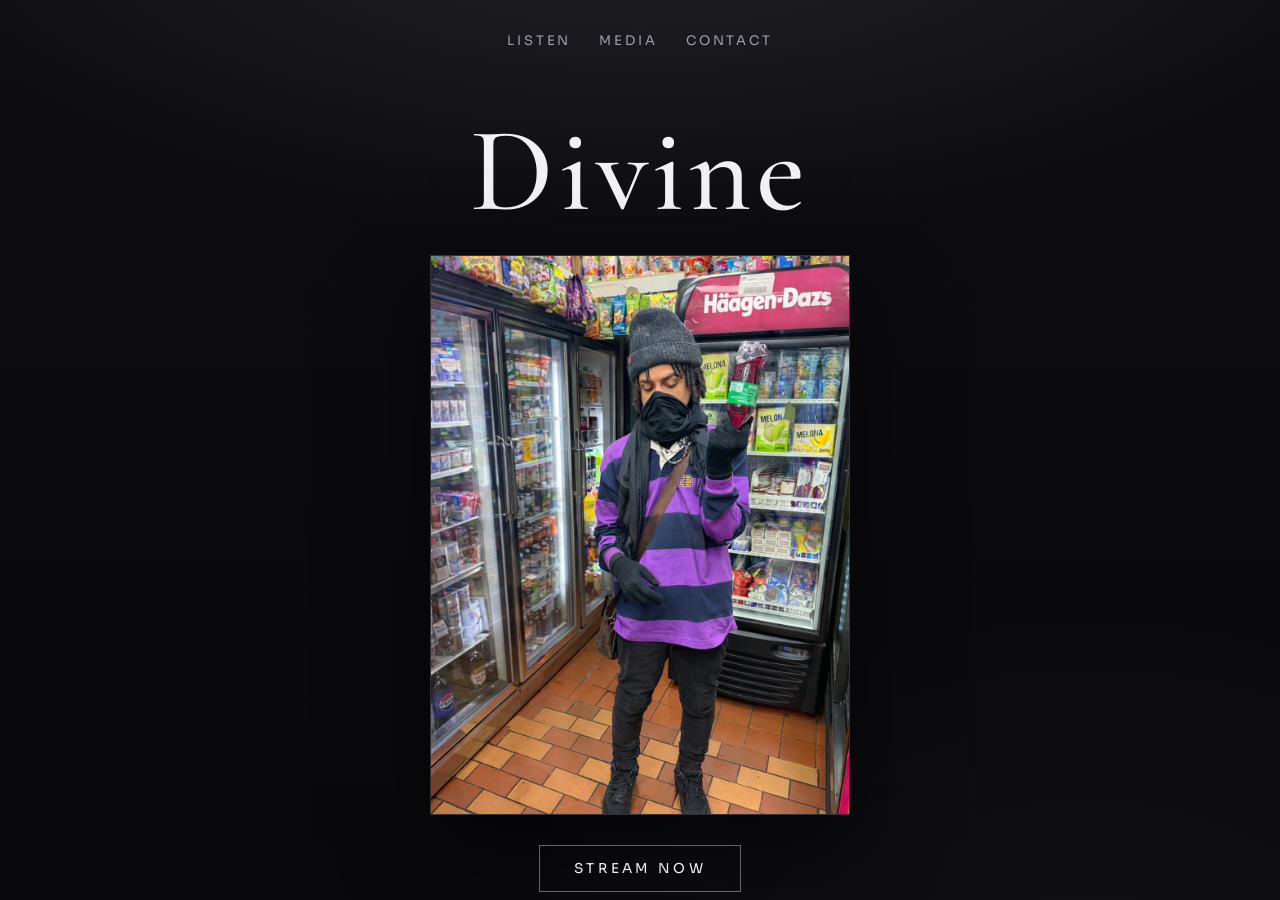
<file: index.html>
<!doctype html>
<html lang="en">
  <head>
    <meta charset="UTF-8" />
    <meta name="viewport" content="width=device-width, initial-scale=1.0" />
    <title>Divine</title>
    <meta name="description" content="Official website for Divine." />

    <!-- Option A: Plausible -->
    <!-- <script defer data-domain="yourdomain.com" src="https://plausible.io/js/script.js"></script> -->

    <!-- Option B: Google Analytics 4 -->
    <!--
    <script async src="https://www.googletagmanager.com/gtag/js?id=G-XXXXXXXXXX"></script>
    <script>
      window.dataLayer = window.dataLayer || [];
      function gtag() { dataLayer.push(arguments); }
      gtag('js', new Date());
      gtag('config', 'G-XXXXXXXXXX');
    </script>
    -->

    <link rel="preconnect" href="https://fonts.googleapis.com" />
    <link rel="preconnect" href="https://fonts.gstatic.com" crossorigin />
    <link href="https://fonts.googleapis.com/css2?family=Cormorant+Garamond:wght@500;700&family=Sora:wght@300;400;500&display=swap" rel="stylesheet" />
    <link rel="stylesheet" href="./styles.css" />
  </head>
  <body>
    <main class="page">
      <header class="home-header">
        <a class="logo home-logo" href="./index.html">Divine</a>
        <nav>
          <a href="./listen.html">LISTEN</a>
          <a href="./media.html">MEDIA</a>
          <a href="./contact.html">CONTACT</a>
        </nav>
      </header>

      <section class="hero">
        <h1 class="hero-title">Divine</h1>
        <img class="hero-image" src="./assets/divine-main.jpg" alt="Divine portrait" />
        <a class="cta tracked-link" data-link-name="Stream Now" href="./listen.html">STREAM NOW</a>
      </section>
    </main>

    <script src="./tracking.js"></script>
  </body>
</html>
</file>
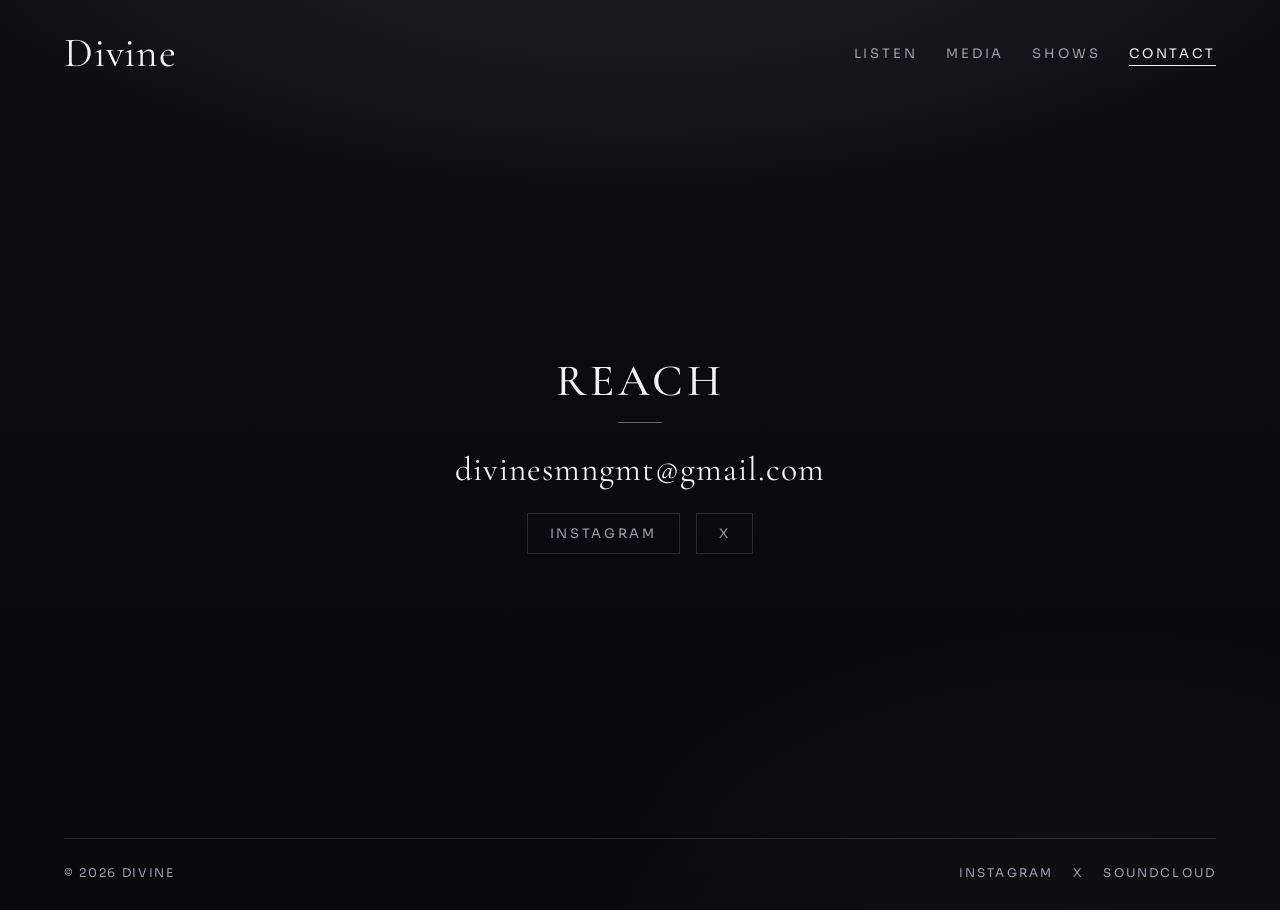
<file: contact.html>
<!doctype html>
<html lang="en">
  <head>
    <meta charset="UTF-8" />
    <meta name="viewport" content="width=device-width, initial-scale=1.0" />
    <title>Divine | Contact</title>
    <meta name="description" content="Contact Divine." />

    <!-- Option A: Plausible -->
    <!-- <script defer data-domain="yourdomain.com" src="https://plausible.io/js/script.js"></script> -->

    <!-- Option B: Google Analytics 4 -->
    <!--
    <script async src="https://www.googletagmanager.com/gtag/js?id=G-XXXXXXXXXX"></script>
    <script>
      window.dataLayer = window.dataLayer || [];
      function gtag() { dataLayer.push(arguments); }
      gtag('js', new Date());
      gtag('config', 'G-XXXXXXXXXX');
    </script>
    -->
    <link rel="preconnect" href="https://fonts.googleapis.com" />
    <link rel="preconnect" href="https://fonts.gstatic.com" crossorigin />
    <link href="https://fonts.googleapis.com/css2?family=Cormorant+Garamond:wght@500;700&family=Sora:wght@300;400;500&display=swap" rel="stylesheet" />
    <link rel="stylesheet" href="./styles.css" />
  </head>
  <body>
    <main class="page">
      <header>
        <a class="logo" href="./index.html">Divine</a>
        <nav>
          <a href="./listen.html">LISTEN</a>
          <a href="./media.html">MEDIA</a>
          <a href="./shows.html">SHOWS</a>
          <a href="./contact.html" aria-current="page">CONTACT</a>
        </nav>
      </header>

      <section class="contact">
        <h2 class="section-title">REACH</h2>
        <a class="contact-email tracked-link" data-link-name="Email" href="mailto:divinesmngmt@gmail.com">divinesmngmt@gmail.com</a>
        <div class="contact-socials">
          <a class="tracked-link" data-link-name="Instagram" href="https://www.instagram.com/1divines/" target="_blank" rel="noopener noreferrer">INSTAGRAM</a>
          <a class="tracked-link" data-link-name="X" href="https://x.com/dvnsxo" target="_blank" rel="noopener noreferrer">X</a>
        </div>
      </section>

      <footer class="site-footer">
        <span class="footer-copy">&copy; 2026 DIVINE</span>
        <div class="footer-links">
          <a href="https://www.instagram.com/1divines/" target="_blank" rel="noopener noreferrer">INSTAGRAM</a>
          <a href="https://x.com/dvnsxo" target="_blank" rel="noopener noreferrer">X</a>
          <a href="https://soundcloud.com/divinesxo" target="_blank" rel="noopener noreferrer">SOUNDCLOUD</a>
        </div>
      </footer>
    </main>

    <script src="./tracking.js"></script>
  </body>
</html>
</file>
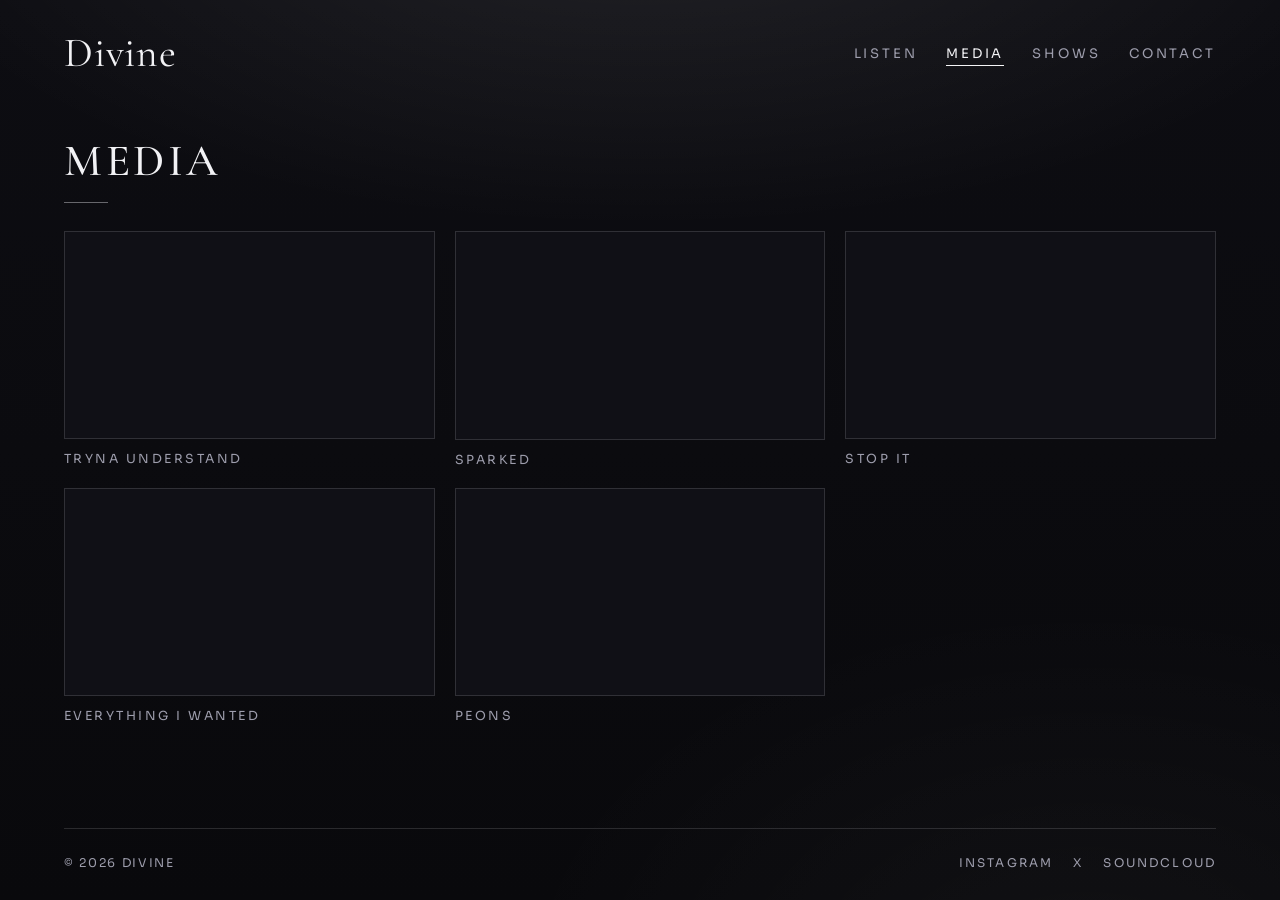
<file: media.html>
<!doctype html>
<html lang="en">
  <head>
    <meta charset="UTF-8" />
    <meta name="viewport" content="width=device-width, initial-scale=1.0" />
    <title>Divine | Media</title>
    <meta name="description" content="Media and video for Divine." />

    <!-- Option A: Plausible -->
    <!-- <script defer data-domain="yourdomain.com" src="https://plausible.io/js/script.js"></script> -->

    <!-- Option B: Google Analytics 4 -->
    <!--
    <script async src="https://www.googletagmanager.com/gtag/js?id=G-XXXXXXXXXX"></script>
    <script>
      window.dataLayer = window.dataLayer || [];
      function gtag() { dataLayer.push(arguments); }
      gtag('js', new Date());
      gtag('config', 'G-XXXXXXXXXX');
    </script>
    -->
    <link rel="preconnect" href="https://fonts.googleapis.com" />
    <link rel="preconnect" href="https://fonts.gstatic.com" crossorigin />
    <link href="https://fonts.googleapis.com/css2?family=Cormorant+Garamond:wght@500;700&family=Sora:wght@300;400;500&display=swap" rel="stylesheet" />
    <link rel="stylesheet" href="./styles.css" />
  </head>
  <body>
    <main class="page">
      <header>
        <a class="logo" href="./index.html">Divine</a>
        <nav>
          <a href="./listen.html">LISTEN</a>
          <a href="./media.html" aria-current="page">MEDIA</a>
          <a href="./shows.html">SHOWS</a>
          <a href="./contact.html">CONTACT</a>
        </nav>
      </header>

      <section>
        <h2 class="section-title">MEDIA</h2>
        <div class="media-stack">
          <div class="media-embed-row">
            <article class="media-card">
              <div class="embed-frame">
                <iframe src="https://www.youtube.com/embed/ZN5eZK5DO3A" title="Tryna Understand (official music video)" loading="lazy" allow="accelerometer; autoplay; clipboard-write; encrypted-media; gyroscope; picture-in-picture; web-share" referrerpolicy="strict-origin-when-cross-origin" allowfullscreen></iframe>
              </div>
              <span class="media-title">TRYNA UNDERSTAND</span>
            </article>

            <article class="media-card">
              <div class="embed-frame">
                <iframe src="https://www.youtube.com/embed/WaPb9OMDd_g" title="sparked (official music video)" loading="lazy" allow="accelerometer; autoplay; clipboard-write; encrypted-media; gyroscope; picture-in-picture; web-share" referrerpolicy="strict-origin-when-cross-origin" allowfullscreen></iframe>
              </div>
              <span class="media-title">SPARKED</span>
            </article>

            <article class="media-card">
              <div class="embed-frame">
                <iframe src="https://www.youtube.com/embed/CgRhmXb1RiM" title="stop it (official music video)" loading="lazy" allow="accelerometer; autoplay; clipboard-write; encrypted-media; gyroscope; picture-in-picture; web-share" referrerpolicy="strict-origin-when-cross-origin" allowfullscreen></iframe>
              </div>
              <span class="media-title">STOP IT</span>
            </article>

            <article class="media-card">
              <div class="embed-frame">
                <iframe src="https://www.youtube.com/embed/5m-ygEmdacY" title="everything i wanted (official music video)" loading="lazy" allow="accelerometer; autoplay; clipboard-write; encrypted-media; gyroscope; picture-in-picture; web-share" referrerpolicy="strict-origin-when-cross-origin" allowfullscreen></iframe>
              </div>
              <span class="media-title">EVERYTHING I WANTED</span>
            </article>

            <article class="media-card">
              <div class="embed-frame">
                <iframe src="https://www.youtube.com/embed/mjns7M9PTuI" title="peons (official music video)" loading="lazy" allow="accelerometer; autoplay; clipboard-write; encrypted-media; gyroscope; picture-in-picture; web-share" referrerpolicy="strict-origin-when-cross-origin" allowfullscreen></iframe>
              </div>
              <span class="media-title">PEONS</span>
            </article>
          </div>
        </div>
      </section>

      <footer class="site-footer">
        <span class="footer-copy">&copy; 2026 DIVINE</span>
        <div class="footer-links">
          <a href="https://www.instagram.com/1divines/" target="_blank" rel="noopener noreferrer">INSTAGRAM</a>
          <a href="https://x.com/dvnsxo" target="_blank" rel="noopener noreferrer">X</a>
          <a href="https://soundcloud.com/divinesxo" target="_blank" rel="noopener noreferrer">SOUNDCLOUD</a>
        </div>
      </footer>
    </main>

    <script src="./tracking.js"></script>
  </body>
</html>
</file>
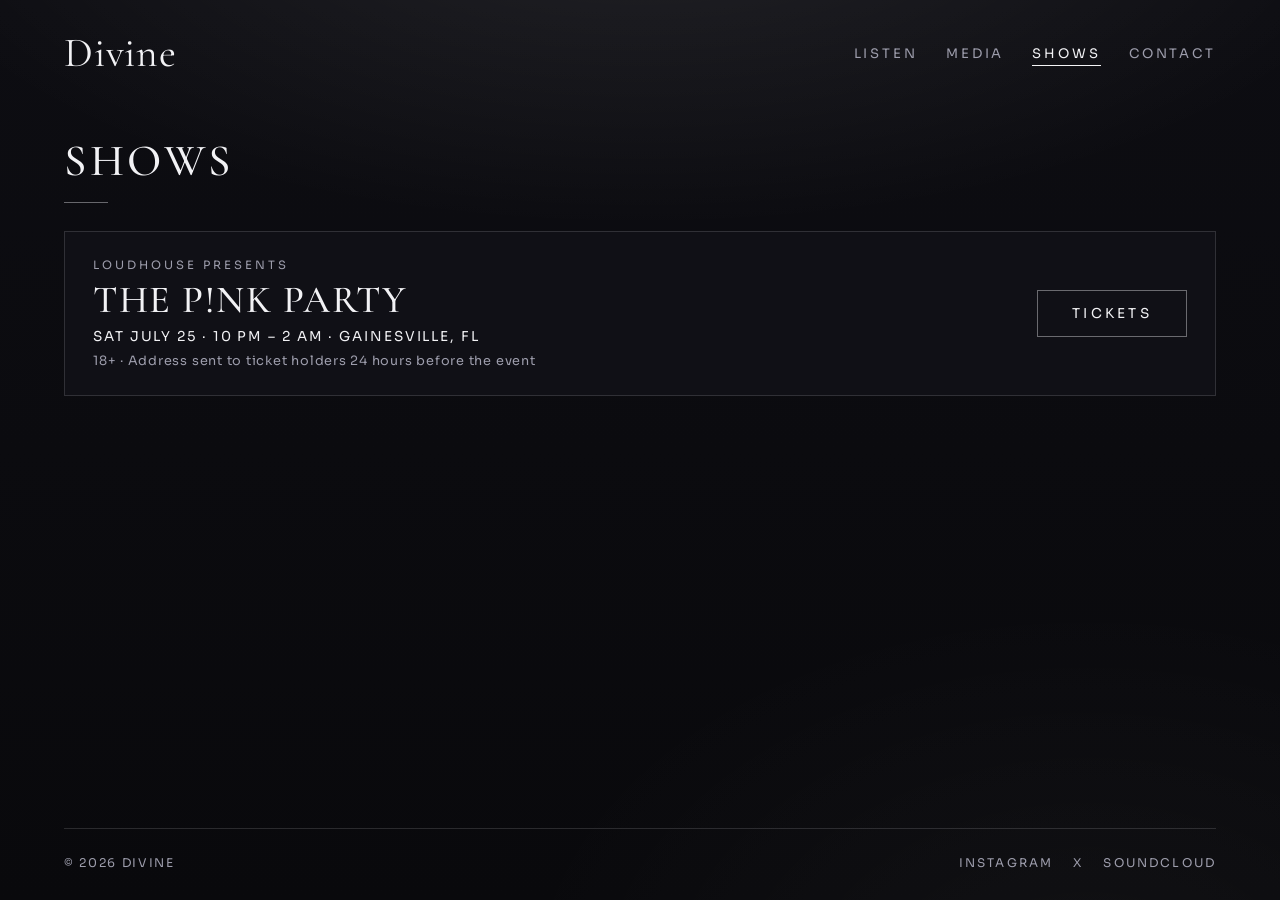
<file: shows.html>
<!doctype html>
<html lang="en">
  <head>
    <meta charset="UTF-8" />
    <meta name="viewport" content="width=device-width, initial-scale=1.0" />
    <title>Divine | Shows</title>
    <meta name="description" content="Upcoming shows and tickets for Divine." />

    <link rel="preconnect" href="https://fonts.googleapis.com" />
    <link rel="preconnect" href="https://fonts.gstatic.com" crossorigin />
    <link href="https://fonts.googleapis.com/css2?family=Cormorant+Garamond:wght@500;700&family=Sora:wght@300;400;500&display=swap" rel="stylesheet" />
    <link rel="stylesheet" href="./styles.css" />
  </head>
  <body>
    <main class="page">
      <header>
        <a class="logo" href="./index.html">Divine</a>
        <nav>
          <a href="./listen.html">LISTEN</a>
          <a href="./media.html">MEDIA</a>
          <a href="./shows.html" aria-current="page">SHOWS</a>
          <a href="./contact.html">CONTACT</a>
        </nav>
      </header>

      <section>
        <h2 class="section-title">SHOWS</h2>
        <div class="shows-list">
          <article class="show-card">
            <div class="show-info">
              <span class="show-presenter">LOUDHOUSE PRESENTS</span>
              <h3 class="show-name">THE P!NK PARTY</h3>
              <p class="show-date">SAT JULY 25 &middot; 10 PM &ndash; 2 AM &middot; GAINESVILLE, FL</p>
              <p class="show-note">18+ &middot; Address sent to ticket holders 24 hours before the event</p>
            </div>
            <a class="cta tracked-link" data-link-name="Pink Party Tickets" href="https://events.ticketleap.com/tickets/loudhouse/pinkparty" target="_blank" rel="noopener noreferrer">TICKETS</a>
          </article>
        </div>
      </section>

      <footer class="site-footer">
        <span class="footer-copy">&copy; 2026 DIVINE</span>
        <div class="footer-links">
          <a href="https://www.instagram.com/1divines/" target="_blank" rel="noopener noreferrer">INSTAGRAM</a>
          <a href="https://x.com/dvnsxo" target="_blank" rel="noopener noreferrer">X</a>
          <a href="https://soundcloud.com/divinesxo" target="_blank" rel="noopener noreferrer">SOUNDCLOUD</a>
        </div>
      </footer>
    </main>

    <script src="./tracking.js"></script>
  </body>
</html>
</file>
<file: styles.css>
:root {
  --bg: #09090c;
  --panel: #101016;
  --panel-soft: #14141c;
  --text: #f2f2f5;
  --muted: #9d9dac;
  --line: rgba(240, 240, 245, 0.14);
  --line-strong: rgba(240, 240, 245, 0.4);
  --accent: #f5f5f7;
}

* {
  box-sizing: border-box;
  margin: 0;
  padding: 0;
}

html,
body {
  min-height: 100%;
  background-color: var(--bg);
}

html {
  scroll-behavior: smooth;
}

body {
  background:
    radial-gradient(1100px 480px at 50% -12%, rgba(255, 255, 255, 0.09), transparent 70%),
    radial-gradient(900px 600px at 85% 110%, rgba(255, 255, 255, 0.035), transparent 65%),
    linear-gradient(180deg, #0d0d12 0%, var(--bg) 100%);
  color: var(--text);
  font-family: 'Sora', sans-serif;
  -webkit-font-smoothing: antialiased;
}

::selection {
  background: var(--accent);
  color: #0a0a0e;
}

a:focus-visible {
  outline: 1px solid var(--line-strong);
  outline-offset: 3px;
}

.page {
  min-height: 100vh;
  max-width: 1200px;
  margin: 0 auto;
  padding: 28px 24px 0;
  display: flex;
  flex-direction: column;
}

.page > section {
  flex: 1;
}

/* ---------- Header ---------- */

header {
  display: flex;
  justify-content: space-between;
  align-items: center;
  gap: 24px;
  margin-bottom: 56px;
  animation: fade-down 700ms cubic-bezier(0.22, 1, 0.36, 1) both;
}

.logo {
  font-family: 'Cormorant Garamond', serif;
  font-size: clamp(1.8rem, 3.5vw, 2.6rem);
  letter-spacing: 0.02em;
  text-decoration: none;
  color: var(--text);
}

nav {
  display: flex;
  flex-wrap: wrap;
  gap: 10px 28px;
}

nav a {
  position: relative;
  text-decoration: none;
  color: var(--muted);
  font-size: 0.82rem;
  font-weight: 400;
  letter-spacing: 0.22em;
  padding: 4px 0;
  transition: color 160ms ease;
}

nav a::after {
  content: '';
  position: absolute;
  left: 0;
  right: 100%;
  bottom: 0;
  height: 1px;
  background: var(--accent);
  transition: right 220ms cubic-bezier(0.22, 1, 0.36, 1);
}

nav a:hover,
nav a[aria-current='page'] {
  color: var(--text);
}

nav a:hover::after,
nav a[aria-current='page']::after {
  right: 0;
}

/* ---------- Hero (home) ---------- */

.home-header {
  justify-content: center;
}

.home-logo {
  display: none;
}

.hero {
  min-height: calc(100vh - 200px);
  display: grid;
  align-content: center;
  justify-items: center;
  text-align: center;
  gap: 30px;
}

.hero > * {
  animation: fade-up 800ms cubic-bezier(0.22, 1, 0.36, 1) both;
}

.hero > *:nth-child(2) { animation-delay: 120ms; }
.hero > *:nth-child(3) { animation-delay: 240ms; }

.hero-title {
  font-family: 'Cormorant Garamond', serif;
  font-size: clamp(3rem, 11vw, 7.5rem);
  font-weight: 500;
  line-height: 0.9;
  letter-spacing: 0.04em;
}

.hero-image {
  width: min(420px, 84vw);
  aspect-ratio: 3 / 4;
  border: 1px solid var(--line);
  background: var(--panel);
  object-fit: cover;
  display: block;
  box-shadow: 0 30px 80px rgba(0, 0, 0, 0.55);
  transition: border-color 300ms ease, transform 400ms cubic-bezier(0.22, 1, 0.36, 1);
}

.hero-image:hover {
  border-color: var(--line-strong);
  transform: translateY(-4px);
}

.cta {
  border: 1px solid var(--line-strong);
  color: var(--text);
  text-decoration: none;
  padding: 14px 34px;
  font-size: 0.85rem;
  letter-spacing: 0.24em;
  transition: background 180ms ease, color 180ms ease, letter-spacing 180ms ease;
}

.cta:hover {
  background: var(--accent);
  color: #0a0a0e;
  letter-spacing: 0.3em;
}

/* ---------- Sections ---------- */

section {
  animation: fade-up 700ms cubic-bezier(0.22, 1, 0.36, 1) both;
  animation-delay: 100ms;
}

.section-title {
  margin-bottom: 28px;
  font-family: 'Cormorant Garamond', serif;
  font-size: clamp(1.9rem, 4vw, 2.8rem);
  font-weight: 500;
  letter-spacing: 0.08em;
}

.section-title::after {
  content: '';
  display: block;
  width: 44px;
  height: 1px;
  margin-top: 14px;
  background: var(--line-strong);
}

.panel {
  border: 1px solid var(--line);
  background: linear-gradient(180deg, rgba(255, 255, 255, 0.03), rgba(255, 255, 255, 0.01));
  padding: 14px;
}

/* ---------- Listen ---------- */

.listen-grid {
  display: grid;
  grid-template-columns: repeat(2, minmax(240px, 1fr));
  gap: 14px;
}

.listen-image-grid {
  display: grid;
  grid-template-columns: repeat(auto-fit, minmax(200px, 260px));
  gap: 20px;
  justify-content: center;
}

.listen-image-card {
  position: relative;
  display: block;
  text-decoration: none;
  color: var(--text);
  border: 1px solid var(--line);
  overflow: hidden;
  background: var(--panel);
  transition: border-color 220ms ease, transform 300ms cubic-bezier(0.22, 1, 0.36, 1), box-shadow 300ms ease;
}

.listen-image-card img {
  width: 100%;
  aspect-ratio: 3 / 4;
  display: block;
  object-fit: cover;
  opacity: 0.85;
  transition: transform 500ms cubic-bezier(0.22, 1, 0.36, 1), opacity 300ms ease;
}

.listen-image-card span {
  position: absolute;
  left: 14px;
  bottom: 14px;
  font-size: 0.82rem;
  letter-spacing: 0.16em;
  background: rgba(9, 9, 13, 0.78);
  border: 1px solid rgba(240, 240, 245, 0.28);
  padding: 9px 12px;
  backdrop-filter: blur(6px);
  transition: background 200ms ease, border-color 200ms ease;
}

.listen-image-card:hover {
  border-color: var(--line-strong);
  transform: translateY(-4px);
  box-shadow: 0 22px 50px rgba(0, 0, 0, 0.5);
}

.listen-image-card:hover img {
  transform: scale(1.045);
  opacity: 1;
}

.listen-image-card:hover span {
  background: rgba(9, 9, 13, 0.92);
  border-color: rgba(240, 240, 245, 0.5);
}

.link-card {
  text-decoration: none;
  color: var(--text);
  border: 1px solid var(--line);
  background: var(--panel);
  display: flex;
  justify-content: space-between;
  align-items: center;
  padding: 14px 16px;
  letter-spacing: 0.08em;
  transition: border-color 160ms ease, transform 160ms ease;
}

.link-card:hover {
  border-color: var(--line-strong);
  transform: translateY(-2px);
}

/* ---------- Media ---------- */

.media-card {
  padding: 0;
  display: grid;
  justify-items: start;
  gap: 12px;
}

.media-title {
  font-size: 0.78rem;
  letter-spacing: 0.2em;
  color: var(--muted);
}

.media-stack {
  display: grid;
  gap: 24px;
}

.media-embed-row {
  display: grid;
  grid-template-columns: repeat(3, minmax(220px, 1fr));
  gap: 20px;
}

.embed-frame {
  width: 100%;
  aspect-ratio: 16 / 9;
  background: var(--panel);
  border: 1px solid var(--line);
  transition: border-color 220ms ease;
}

.embed-frame:hover {
  border-color: var(--line-strong);
}

.embed-frame iframe,
.embed-frame video {
  width: 100%;
  height: 100%;
  border: 0;
  display: block;
  object-fit: cover;
}

/* ---------- Shows ---------- */

.shows-list {
  display: grid;
  gap: 16px;
}

.show-card {
  border: 1px solid var(--line);
  background: var(--panel);
  padding: 26px 28px;
  display: flex;
  justify-content: space-between;
  align-items: center;
  gap: 18px 32px;
  flex-wrap: wrap;
  transition: border-color 220ms ease;
}

.show-card:hover {
  border-color: var(--line-strong);
}

.show-info {
  display: grid;
  gap: 8px;
}

.show-presenter {
  font-size: 0.72rem;
  letter-spacing: 0.26em;
  color: var(--muted);
}

.show-name {
  font-family: 'Cormorant Garamond', serif;
  font-size: clamp(1.6rem, 3.6vw, 2.4rem);
  font-weight: 500;
  letter-spacing: 0.04em;
  line-height: 1.05;
}

.show-date {
  font-size: 0.85rem;
  color: var(--text);
  letter-spacing: 0.14em;
}

.show-note {
  font-size: 0.8rem;
  color: var(--muted);
  letter-spacing: 0.06em;
}

/* ---------- Contact ---------- */

.contact {
  min-height: calc(100vh - 260px);
  display: grid;
  place-items: center;
  align-content: center;
  text-align: center;
  gap: 22px;
}

.contact .section-title {
  margin-bottom: 4px;
}

.contact .section-title::after {
  margin-left: auto;
  margin-right: auto;
}

.contact-email {
  font-family: 'Cormorant Garamond', serif;
  font-size: clamp(1.3rem, 3.4vw, 2.1rem);
  color: var(--text);
  text-decoration: none;
  letter-spacing: 0.03em;
  border-bottom: 1px solid transparent;
  transition: border-color 180ms ease;
}

.contact-email:hover {
  border-color: var(--line-strong);
}

.contact-socials {
  display: flex;
  gap: 16px;
  justify-content: center;
  flex-wrap: wrap;
}

.contact-socials a {
  color: var(--muted);
  text-decoration: none;
  font-size: 0.82rem;
  letter-spacing: 0.2em;
  border: 1px solid var(--line);
  padding: 11px 22px;
  transition: color 180ms ease, border-color 180ms ease, background 180ms ease;
}

.contact-socials a:hover {
  color: #0a0a0e;
  background: var(--accent);
  border-color: var(--accent);
}

/* ---------- Footer ---------- */

.site-footer {
  margin-top: 64px;
  padding: 26px 0 30px;
  border-top: 1px solid var(--line);
  display: flex;
  justify-content: space-between;
  align-items: center;
  gap: 12px 24px;
  flex-wrap: wrap;
}

.footer-copy {
  color: var(--muted);
  font-size: 0.75rem;
  letter-spacing: 0.14em;
}

.footer-links {
  display: flex;
  gap: 20px;
  flex-wrap: wrap;
}

.footer-links a {
  color: var(--muted);
  text-decoration: none;
  font-size: 0.75rem;
  letter-spacing: 0.18em;
  transition: color 160ms ease;
}

.footer-links a:hover {
  color: var(--text);
}

/* ---------- Motion & responsive ---------- */

@keyframes fade-up {
  from {
    opacity: 0;
    transform: translateY(18px);
  }
  to {
    opacity: 1;
    transform: translateY(0);
  }
}

@keyframes fade-down {
  from {
    opacity: 0;
    transform: translateY(-12px);
  }
  to {
    opacity: 1;
    transform: translateY(0);
  }
}

@media (prefers-reduced-motion: reduce) {
  *,
  *::before,
  *::after {
    animation: none !important;
    transition: none !important;
  }
}

@media (max-width: 1020px) {
  .media-embed-row {
    grid-template-columns: repeat(2, minmax(220px, 1fr));
  }
}

@media (max-width: 860px) {
  .listen-grid,
  .listen-image-grid {
    grid-template-columns: repeat(auto-fit, minmax(180px, 240px));
  }

  header {
    margin-bottom: 34px;
    flex-direction: column;
    gap: 14px;
  }

  .hero {
    min-height: calc(100vh - 180px);
  }

  .site-footer {
    justify-content: center;
    text-align: center;
  }
}

@media (max-width: 620px) {
  .media-embed-row {
    grid-template-columns: 1fr;
  }

  .listen-image-grid {
    grid-template-columns: 1fr;
    justify-items: center;
  }

  .listen-image-card {
    width: min(320px, 100%);
  }
}
</file>
